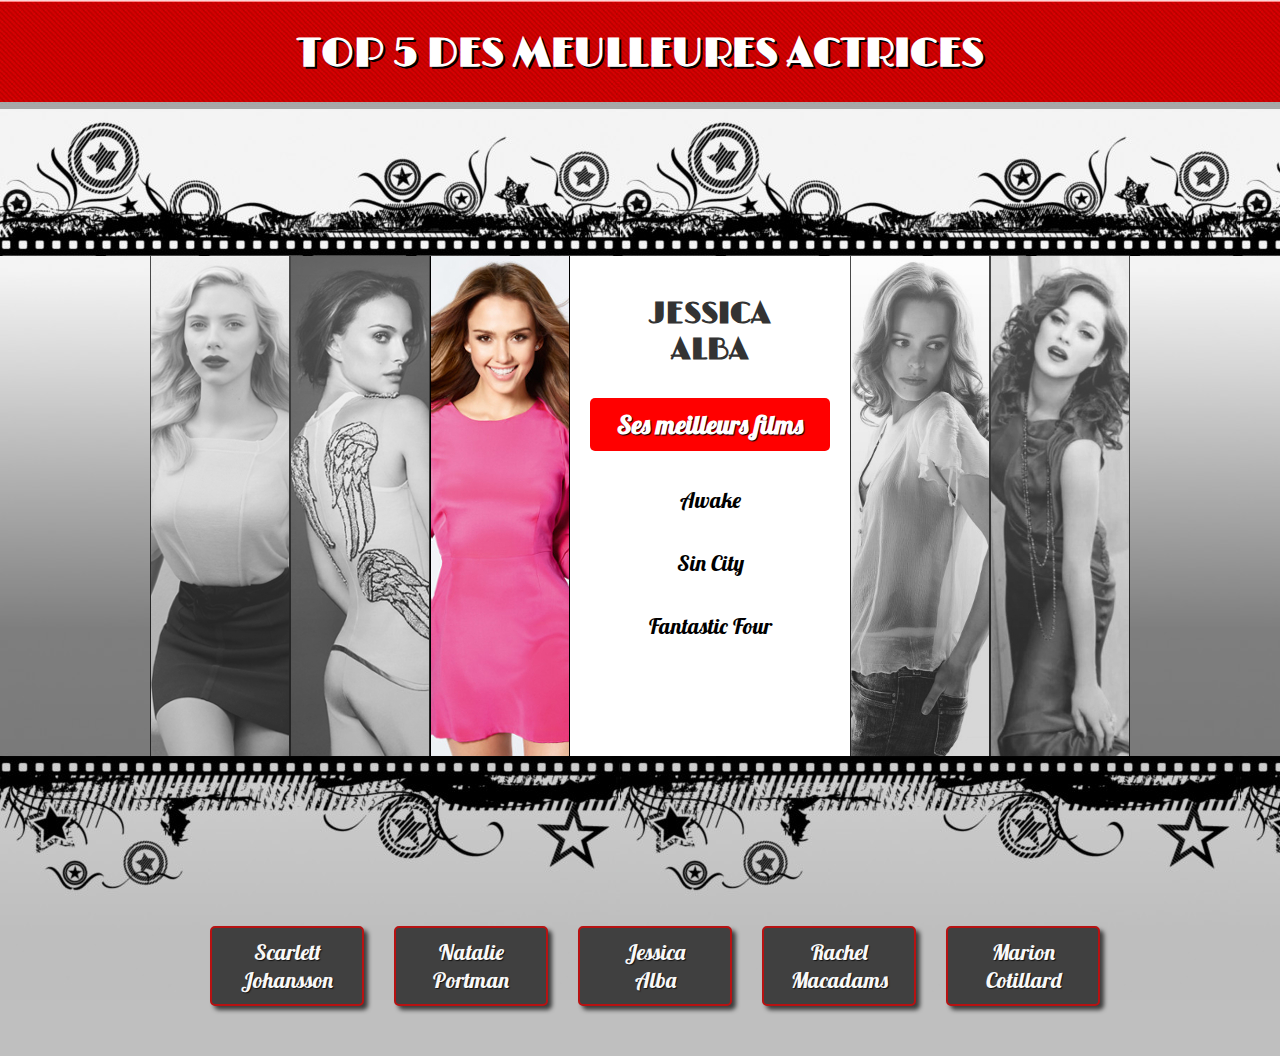
<file: public/ProjetjQuery/index.html>
<!DOCTYPE html>
<html>
    <head>
        <title>Top 5 des meulleures actrices</title>
        <link rel="stylesheet" type="text/css" href="style.css">
        <link rel="preconnect" href="https://fonts.googleapis.com">
        <link rel="preconnect" href="https://fonts.gstatic.com" crossorigin>
        <link rel="preconnect" href="https://fonts.googleapis.com">
        <link rel="preconnect" href="https://fonts.gstatic.com" crossorigin>
        <link href="https://fonts.googleapis.com/css2?family=Limelight&family=Lobster&display=swap" rel="stylesheet">
        <link href="https://fonts.googleapis.com/css2?family=Limelight&display=swap" rel="stylesheet">
        <script src="https://ajax.googleapis.com/ajax/libs/jquery/3.7.1/jquery.min.js"></script>
        <script src="script.js"></script>
    </head>
    <body>
        <header>
            <h1>Top 5 des meulleures actrices</h1>
        </header>
        <section id="main-menu">
            <ul>
                <li>
                    <div id="part1" class="images">
                        <div class="bw"></div>
                        <div class="color"></div>
                    </div>
                    <div class="description">
                        <h2>Scarlett<br>Johansson</h2>
                        <h3>Ses meilleurs films</h3>
                        <p>Lucy</p>
                        <p>The Island</p>
                        <p>Lost In Translation</p>
                    </div>
                </li>
                <li>
                    <div id="part2" class="images">
                        <div class="bw"></div>
                        <div class="color"></div>
                    </div>
                    <div class="description">
                        <h2>Natalie<br>Portman</h2>
                        <h3>Ses meilleurs films</h3>
                        <p>Black Swan</p>
                        <p>Star Wars</p>
                        <p>Leon</p>
                    </div>
                </li>
                <li>
                    <div id="part3" class="images">
                        <div class="bw"></div>
                        <div class="color"></div>
                    </div>
                    <div class="description">
                        <h2>Jessica<br>Alba</h2>
                        <h3>Ses meilleurs films</h3>
                        <p>Awake</p>
                        <p>Sin City</p>
                        <p>Fantastic Four</p>
                    </div>
                </li>
                <li>
                    <div id="part4" class="images">
                        <div class="bw"></div>
                        <div class="color"></div>
                    </div>
                    <div class="description">
                        <h2>Rachel<br>Macadams</h2>
                        <h3>Ses meilleurs films</h3>
                        <p>The Notebook</p>
                        <p>The Vow</p>
                        <p>The Time Traveler's Wife</p>
                    </div>
                </li>
                <li>
                    <div id="part5" class="images">
                        <div class="bw"></div>
                        <div class="color"></div>
                    </div>
                    <div class="description">
                        <h2>Marion<br>Cotillard</h2>
                        <h3>Ses meilleurs films</h3>
                        <p>Jeux d'enfans</p>
                        <p>Les Petits Mouchoirs</p>
                        <p>Inseption</p>
                    </div>
                </li>
            </ul>
        </section>
        <section id="button-menu">
            <ul>
                <li class="button">Scarlett<br>Johansson</li>
                <li class="button">Natalie<br>Portman</li>
                <li class="button">Jessica<br>Alba</li>
                <li class="button">Rachel<br>Macadams</li>
                <li class="button">Marion<br>Cotillard</li>
            </ul>
        </section>
    </body>
</html>
</file>
<file: public/ProjetjQuery/style.css>
*
{
    margin: 0 ;
    padding: 0;
}

ul,ol
{
    list-style: none;
} 
body
{
    background:#bfbfbf url("image/background.jpg") repeat-x;
    font-family: Arial,sans-serif;
}
header{
    padding: 30px 0;
}
header h1{
    font-size: 40px;
    text-align: center;
    color: white;
    text-transform: uppercase;
    text-shadow: 2px 2px black;
    font-family: Limelight, sans-serif;
}

/*Main menu */

#main-menu ul {
    width: 980px;
    height: 500px;
    margin: 0 auto;
    padding-top: 148px;
}
#main-menu ul li{
    float: left;
    width: 140px;
    height: 500px;
    overflow: hidden;
    position: relative;
}
.bw{
    position: absolute;
    left: 0px;
    width: 140px;
    height: 500px;
    cursor: pointer;
    background: url("image/bw-image.jpg") no-repeat;
    opacity: 0.7;
}
.color{
    position: absolute;
    left: 140px;
    width: 140px;
    height: 500px;
    cursor: pointer;
    background: url("image/color-image.jpg") no-repeat;
}
#part2 div{
    background-position: -140px 0px;
}
#part3 div{
    background-position: -280px 0px;
}
#part4 div{
    background-position: -420px 0px;
}
#part5 div{
    background-position: -560px 0px;
}
.description{
    position: absolute;
    left: 140px;
    width: 240px;
    height: 460px;
    padding: 20px;
    background: white;
}
.description h2{
    padding-top: 20px;
    font-size: 30px;
    text-align: center;
    color: #333;
    text-transform: uppercase;
    font-family: Limelight, sans-serif;
}
.description h3{
    margin-top: 30px;
    padding: 10px;
    font-size: 26px;
    background: red;
    color: white;
    text-align: center;
    text-shadow: 1px 1px 1px #000;
    border-radius: 5px;
    font-family: Lobster, sans-serif;
}
.description p{
    padding-top: 35px;
    font-size: 22px;
    color: black;
    text-align: center;
    font-family: Lobster, sans-serif;
}

/* Button menu */
#button-menu{
    float: left;
    width: 100%;
    padding: 170px 0 50px 0;
}
#button-menu ul{
    float: left;
    position: relative;
    left: 50%;
    text-align: center;
}
.button{
    float: left;
    width: 150px;
    margin-left: 30px;
    padding: 10px 0;
    position: relative;
    right: 50%;
    text-shadow: 1px 1px 1px #000;
    font-family: Lobster, sans-serif;
    text-align: center;
    color: white;
    border-radius: 5px;
    box-shadow: 4px 4px 4px rgba(0, 0, 0, 0.75);
    background:#333;
    border: 2px solid #b70000;
    font-size: 22px;
    cursor: pointer;
    opacity: 0.9;

}
.hoverd{
    background: #b70000;
    border: 2px solid #333;
    font-size: 24px;
}
</file>
